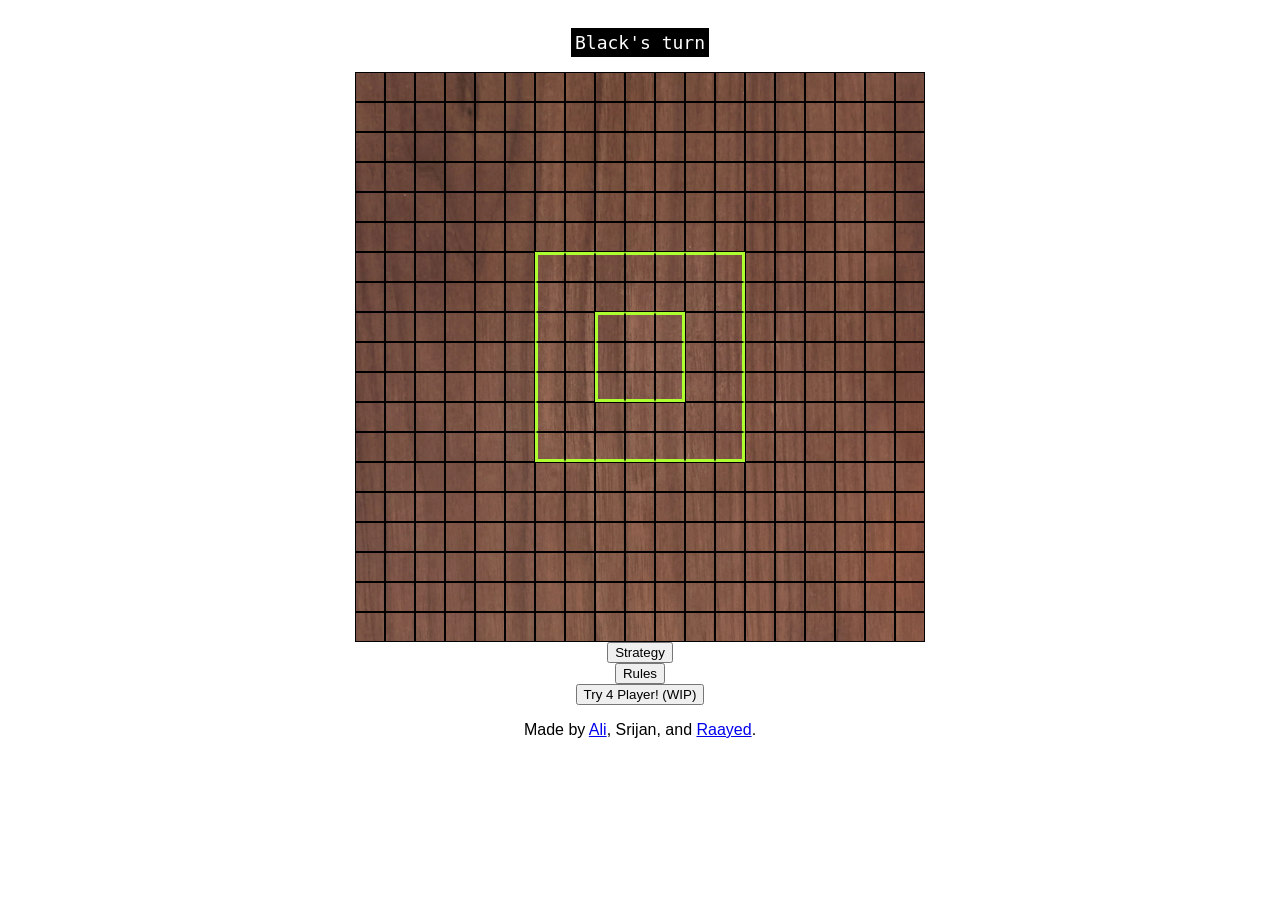
<file: index.html>
<!DOCTYPE html>
<html>
<head>
    <title>Connect Go</title>
    <meta name="viewport" content="width=device-width, initial-scale=1.0, maximum-scale=1.0">
    <link rel="icon" type="image/x-icon" href="favicon.ico">
    <link rel="stylesheet" href="css.css">
    <script src="js_turn.js" type="module" defer></script>
</head>
<body>
<div id="turnmarkercontainer">
    <div id="turnmarker"></div>
    <div id="turnmarkerpic"></div>
</div>
<div id="board"></div>
<a href="strategy.html"><button>Strategy</button></a>
<a href="rules.html"><button>Rules</button></a>
<a href="4player.html"><button>Try 4 Player! (WIP)</button></a>
<p>
Made by
<a href="https://ar613.com">Ali</a>,
Srijan, and
<a href="https://raayed.net">Raayed</a>.
</p>
</body>
</html>
</file>
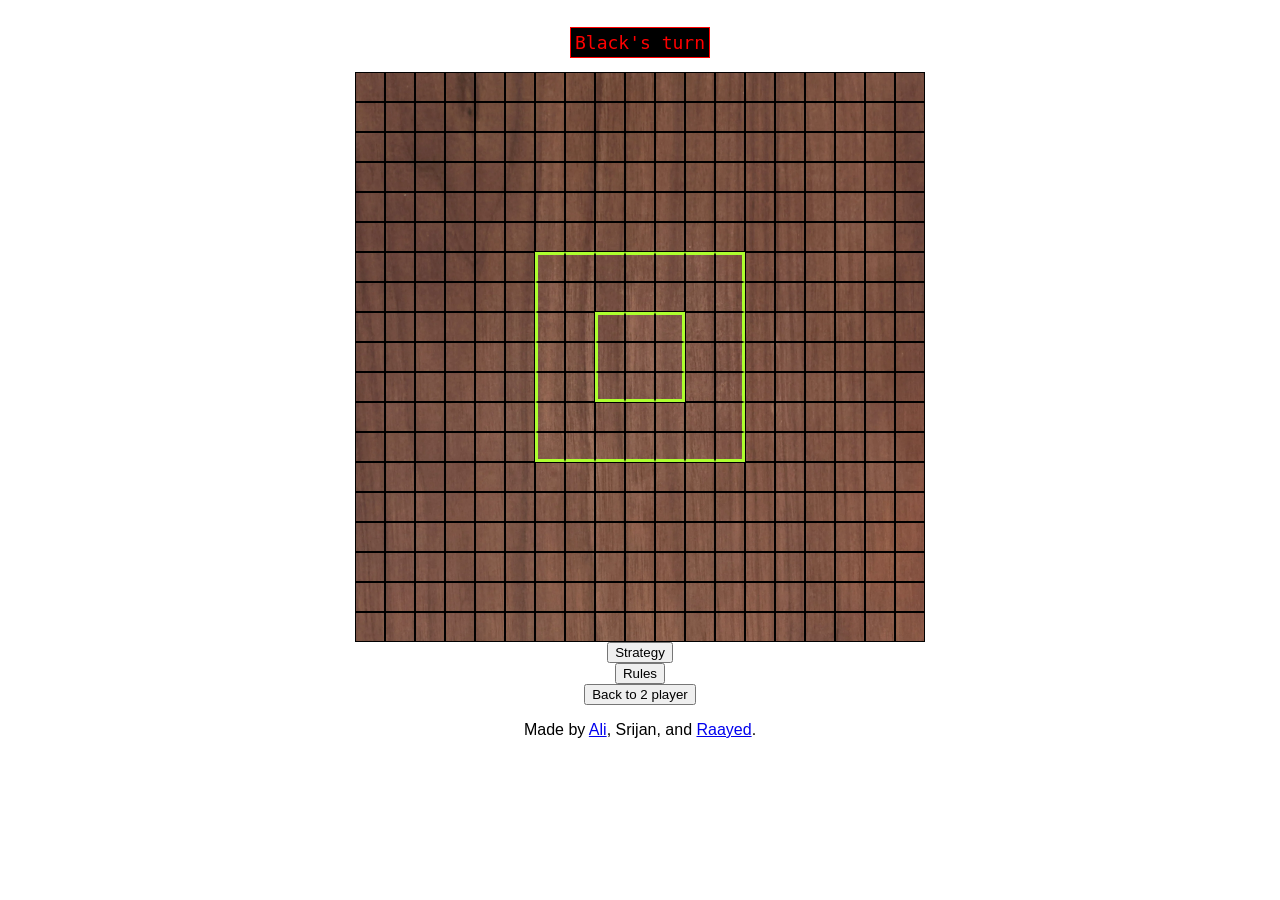
<file: 4player.html>
<!DOCTYPE html>
<html>
<head>
    <title>Connect Go</title>
    <meta name="viewport" content="width=device-width, initial-scale=1.0, maximum-scale=1.0">
    <link rel="icon" type="image/x-icon" href="favicon.ico">
    <link rel="stylesheet" href="css.css">
    <script src="js_turn_4.js" type="module" defer></script>
</head>
<body>
<div id="turnmarkercontainer">
    <div id="turnmarker"></div>
    <div id="turnmarkerpic"></div>
</div>
<div id="board"></div>
<a href="strategy.html"><button>Strategy</button></a>
<a href="rules.html"><button>Rules</button></a>
<a href="index.html"><button>Back to 2 player</button></a>
<p>
Made by
<a href="https://ar613.com">Ali</a>,
Srijan, and
<a href="https://raayed.net">Raayed</a>.
</p>
</body>
</html>
</file>
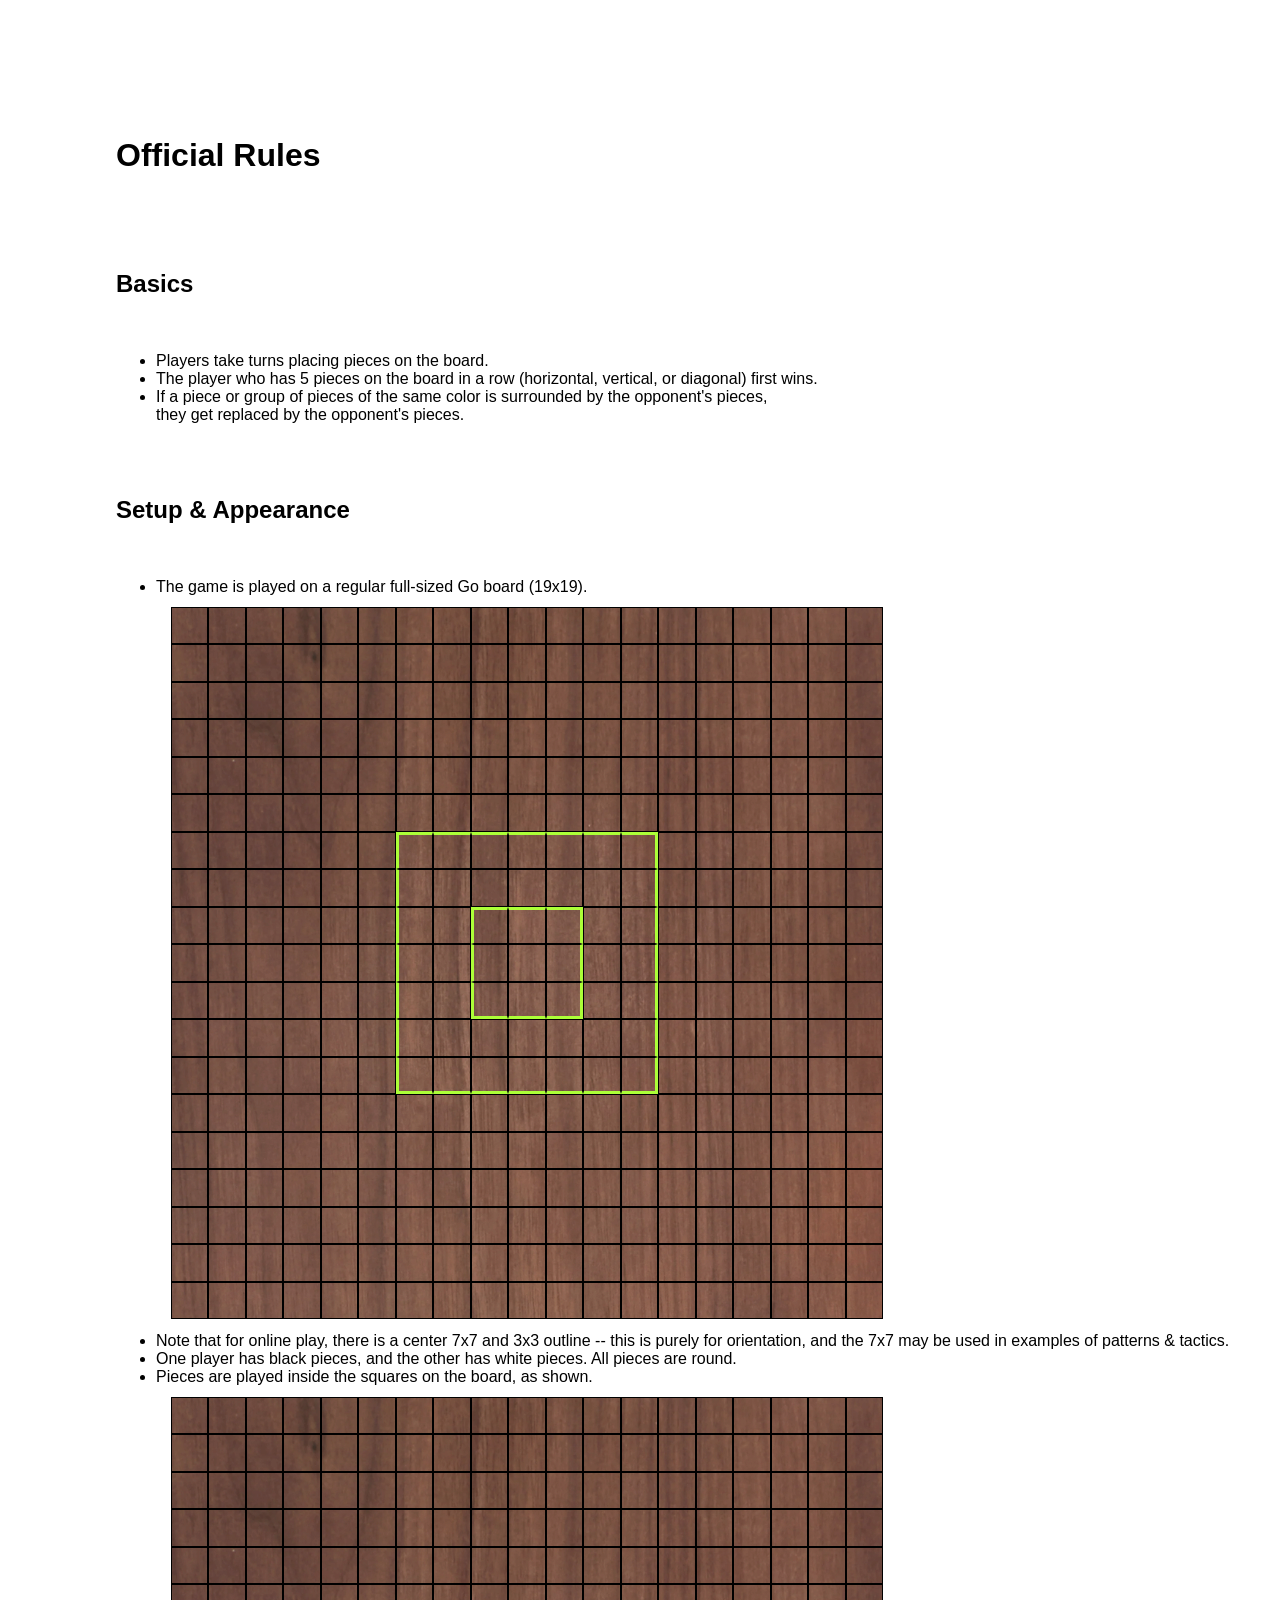
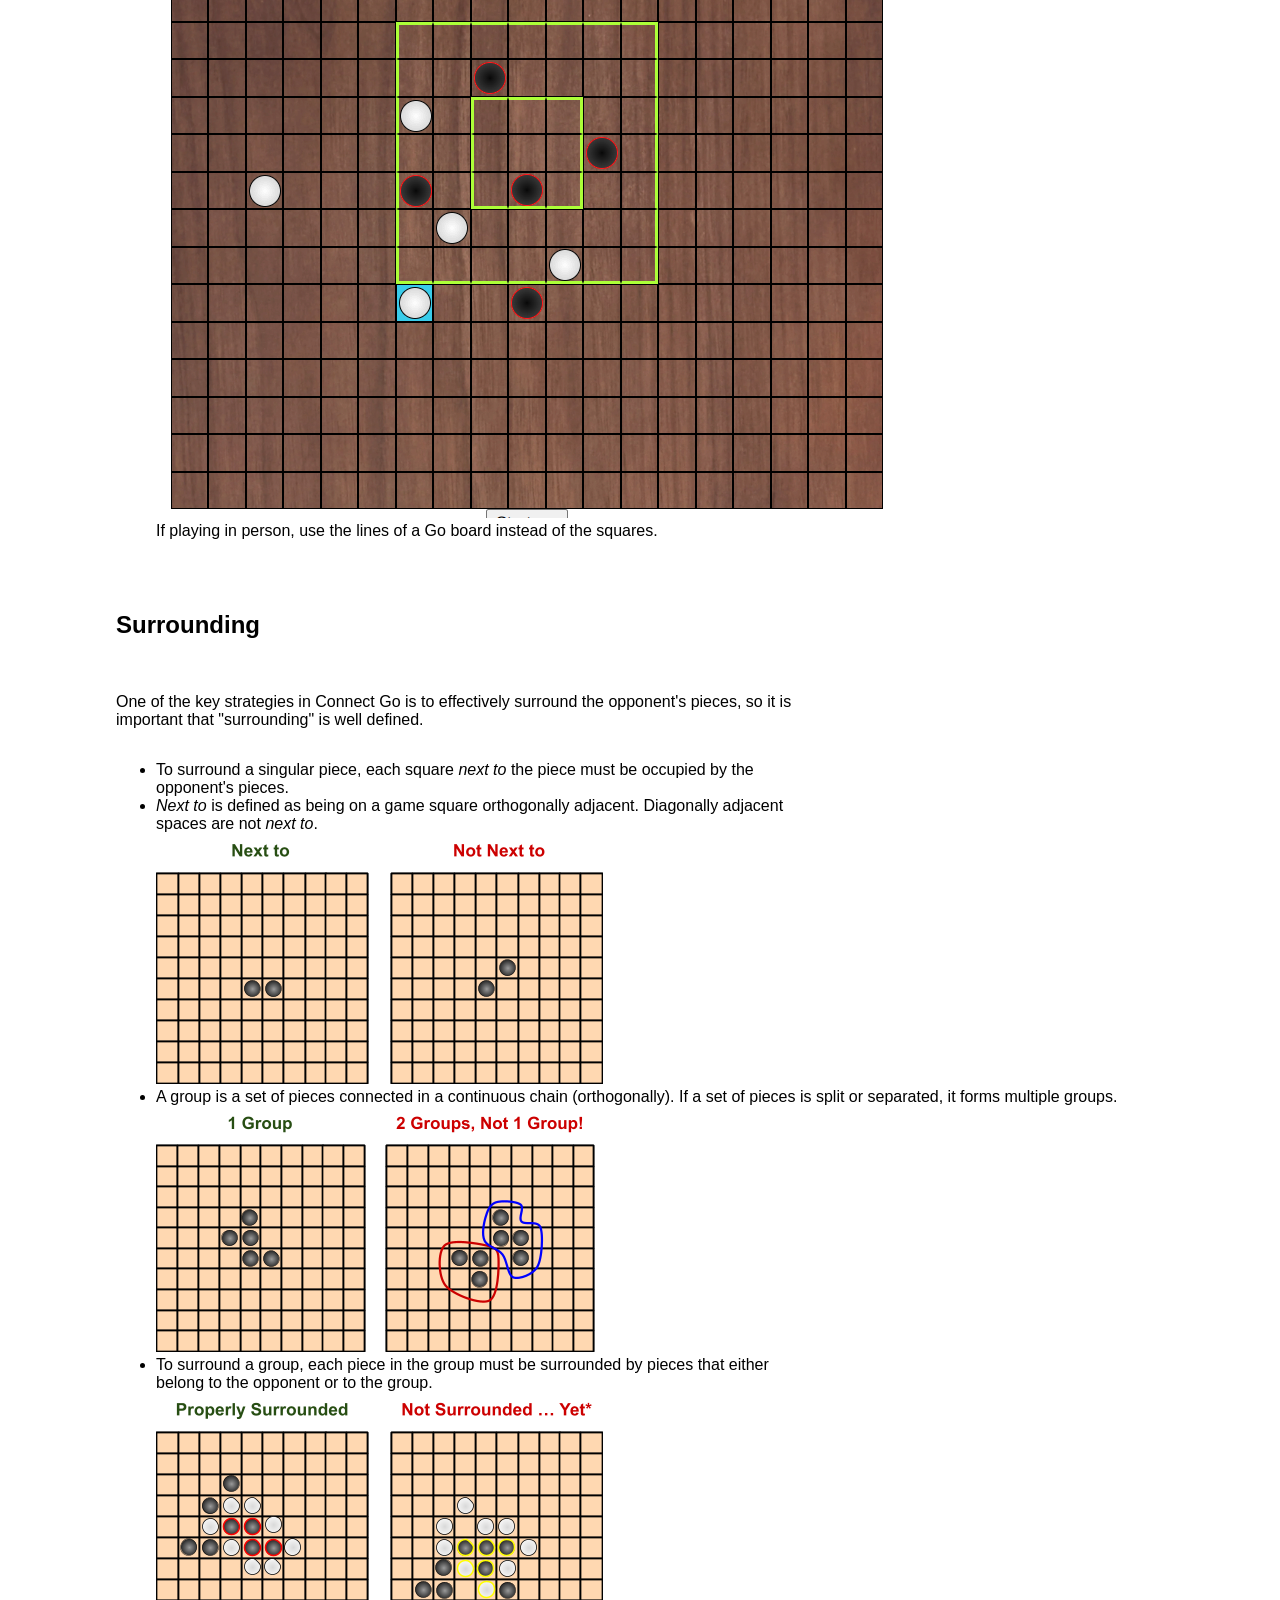
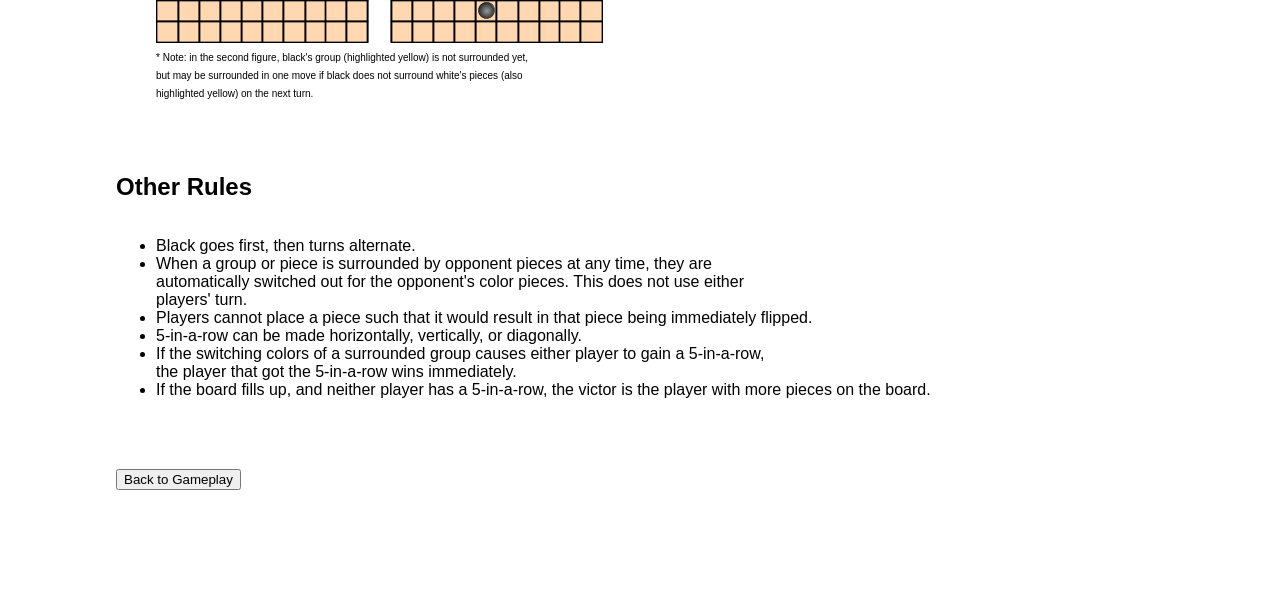
<file: rules.html>
<!DOCTYPE html>
<html>
    <head>
        <title>Connect Go - Rules</title>
        <meta name="viewport" content="width=device-width, initial-scale=1.0, maximum-scale=1.0">
        <link rel="icon" type="image/x-icon" href="favicon.ico">
        <link rel="stylesheet" href="rules-css.css">
    </head>
    <body style="text-align: left;align-items: normal;margin:96px;">
        <h1>Official Rules</h1>
        <br><br><br>
        <h2>Basics</h2>
        <br>
        <ul>
            <li>Players take turns placing pieces on the board.</li>
            <li>The player who has 5 pieces on the board in a row (horizontal, vertical, or diagonal) first wins.</li>
            <li>If a piece or group of pieces of the same color is surrounded by the opponent's pieces,<br>they get replaced by the opponent's pieces.</li>
        </ul>
        <br><br>
        <h2>Setup & Appearance</h2>
        <br>
        <ul>
            <li>The game is played on a regular full-sized Go board (19x19).</li><img src="images/image1.png">
            <li>Note that for online play, there is a center 7x7 and 3x3 outline -- this is purely for orientation, and the 7x7 may be used in examples of patterns & tactics.</li>
            <li>One player has black pieces, and the other has white pieces. All pieces are round.</li>
            <li>Pieces are played inside the squares on the board, as shown.</li><img src="images/image2.png"><br>If playing in person, use the lines of a Go board instead of the squares.
        </ul>
        <br><br>
        <h2>Surrounding</h2>
        <br>
        <p>
            One of the key strategies in Connect Go is to effectively surround the opponent's pieces, so it is<br>important that "surrounding" is well defined.
        </p>
        <ul>
            <li>To surround a singular piece, each square <i>next to</i> the piece must be occupied by the<br>opponent's pieces.</li>
            <li><i>Next to</i> is defined as being on a game square orthogonally adjacent. Diagonally adjacent<br>spaces are not <i>next to</i>.</li><img src="images/image5.png">
            <li>A group is a set of pieces connected in a continuous chain (orthogonally). If a set of pieces is split or separated, it forms multiple groups.</li><img src="images/image3.png">
            <li>To surround a group, each piece in the group must be surrounded by pieces that either<br>belong to the opponent or to the group.</li><img src="images/image4.png"><br><span style="font-size: 10px;">* Note: in the second figure, black's group (highlighted yellow) is not surrounded yet,<br>but may be surrounded in one move if black does not surround white's pieces (also<br>highlighted yellow) on the next turn.</span>
        </ul>
        <br><br>
        <h2>Other Rules</h2>
        <ul>
            <li>Black goes first, then turns alternate.</li>
            <li>When a group or piece is surrounded by opponent pieces at any time, they are<br>automatically switched out for the opponent's color pieces. This does not use either<br>players' turn.</li>
            <li>Players cannot place a piece such that it would result in that piece being immediately flipped.</li>
            <li>5-in-a-row can be made horizontally, vertically, or diagonally.</li>
            <li>If the switching colors of a surrounded group causes either player to gain a 5-in-a-row,<br>the player that got the 5-in-a-row wins immediately.</li>
            <li>If the board fills up, and neither player has a 5-in-a-row, the victor is the player with more pieces on the board.</li>
        </ul>
        <br><br><br>
        <a href="index.html"><button>Back to Gameplay</button></a>
    </body>
</html>
</file>
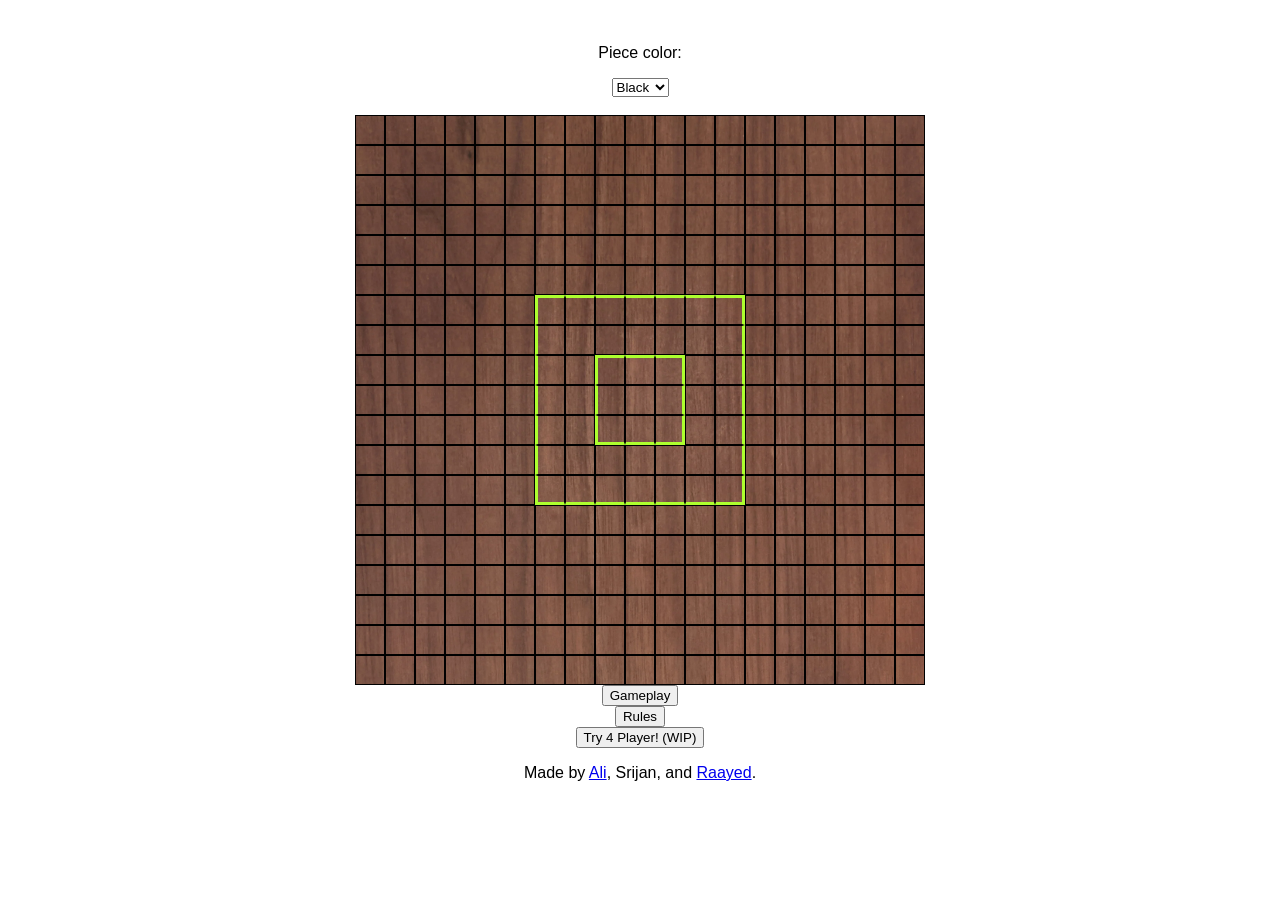
<file: strategy.html>
<!DOCTYPE html>
<html>
<head>
    <title>Connect Go - Strategy</title>
    <meta name="viewport" content="width=device-width, initial-scale=1.0, maximum-scale=1.0">
    <link rel="stylesheet" href="css.css">
    <link rel="icon" type="image/x-icon" href="favicon.ico">
    <script src="js.js" type="module" defer></script>
</head>
<body>
<p>Piece color: </p>
<select name="color" id="side-picker">
    <option value="black" selected>Black</option>
    <option value="white">White</option>
</select>
<br>
<div id="board"></div>
<a href="index.html"><button>Gameplay</button></a>
<a href="rules.html"><button>Rules</button></a>
<a href="4player.html"><button>Try 4 Player! (WIP)</button></a>
<p>
Made by
<a href="https://ar613.com">Ali</a>,
Srijan, and
<a href="https://raayed.net">Raayed</a>.
</p>
</body>
</html>
</file>
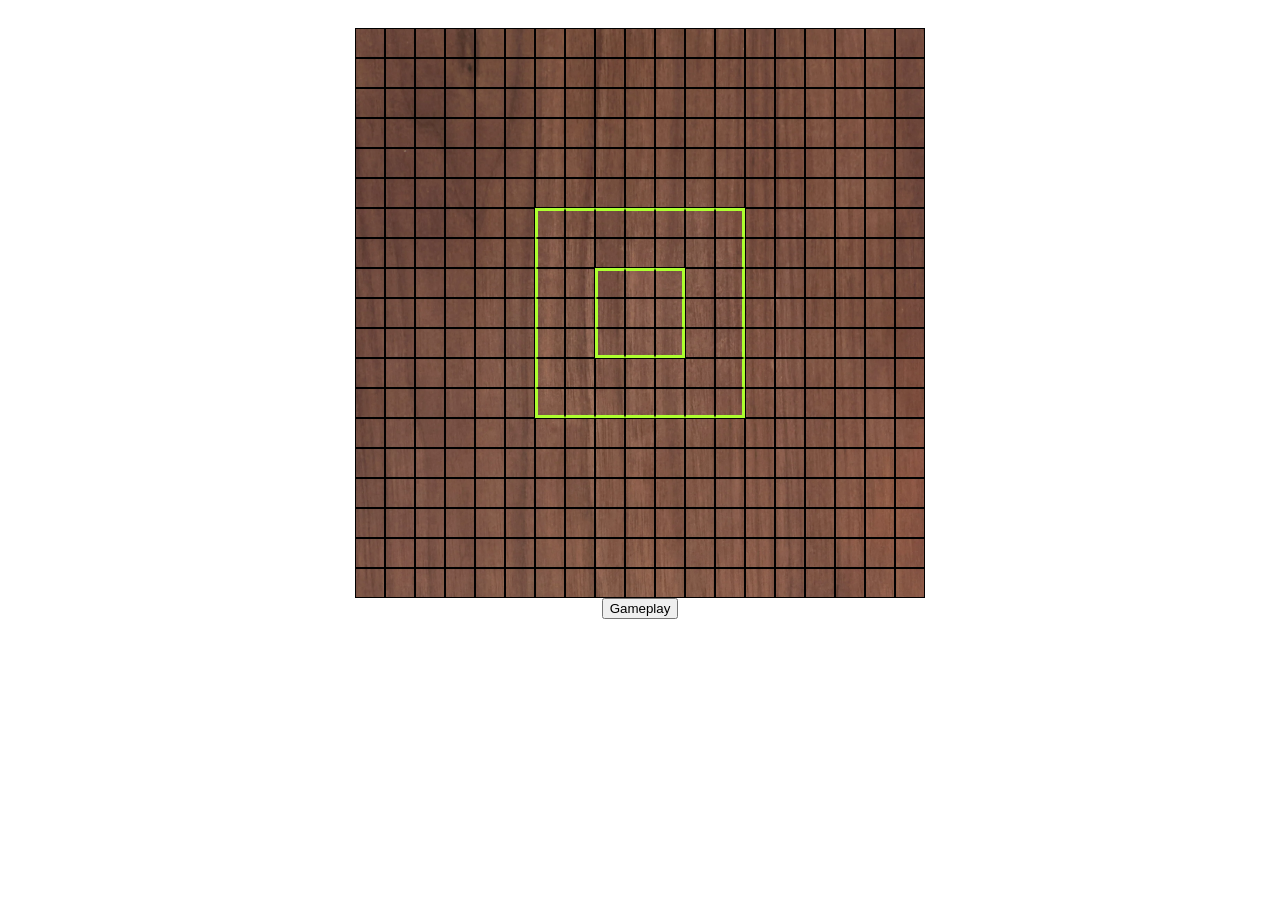
<file: turn.html>
<!DOCTYPE html>
<html>
<head>
    <title>Connect Go</title>
    <link rel="stylesheet" href="css.css">
    <script src="js.js" type="module" defer></script>
</head>
<body>
<div id="board"></div>
<a href="index.html"><button>Gameplay</button></a>
</body>
</html>
</file>
<file: css.css>
body {
    font-family: Arial, sans-serif;
    display: flex;
    flex-direction: column;
    align-items: center;
    padding: 20px;
    touch-action: manipulation;
}

h2 {
    margin-left: 10px;
}

ul {
    padding-left: 40px;
}

#board {
    display: grid;
    grid-template-columns: repeat(19, 30px);
    grid-template-rows: repeat(19, 30px);
    background-image: url('cogboard.png');
    background-size: cover;
}

.cell {
    width: 30px;
    height: 30px;
    position: relative;
    box-sizing: border-box;
    border: 1px solid black;
}

.last-move {
    background: #34cceb;

}
.last-move-4p {
    background: #f16fd2;
}


.stone {
    width: 24px;
    height: 24px;
    border-radius: 50%;
    position: absolute;
    top: 50%;
    left: 50%;
    transform: translate(-50%, -50%);
}

#turnmarkercontainer {
    margin-bottom: 15px;
    text-align: center;
}
#turnmarker {
    font-family: monospace;
    font-size: 18px;
    padding: 4px;
    border-radius: 4px;
}

.black {
    background: radial-gradient(black, rgb(75, 75, 75));
    border: 1px solid red;
}

.white {
    background: radial-gradient(white, rgb(205, 205, 205));
    border: 1px solid black;
}
/* used for 4 player */

.red {
    background: radial-gradient(red, rgb(205, 0, 0));
    border: 1px solid blue;
}

.blue {
    background: radial-gradient(blue, rgb(0, 0, 205));
    border: 1px solid white;
}

/* Center squares outline */
.center-top {
    border-top: 3px solid greenyellow !important;
}

.center-bottom {
    border-bottom: 3px solid greenyellow !important;
}

.center-left {
    border-left: 3px solid greenyellow !important;
}

.center-right {
    border-right: 3px solid greenyellow !important;
}

@media (max-width: 1000px) {

    body {
        padding: 25px;
        font-size: 25px;
    }
    
    #board {
        display: grid;
        width: 90%;
        grid-template-columns: repeat(19, 1fr);
        grid-template-rows: auto;
        aspect-ratio: 1;
        --cell-size: calc(90% / 19);
    }
    
    .cell {
        width: auto;
        height: auto;
        aspect-ratio: 1;
    }

    .stone {
        width: 72%;
        height: 72%;
        border-radius: 50%;
        position: absolute;
        top: 50%;
        left: 50%;
        transform: translate(-50%, -50%);
    }
    
    #turnmarker {
        font-size: 40px;
        padding: 10px;
        border-radius: 5px;
    }

    button {
        font-size: 30px;
    }

    /* Center squares outline */
    .center-top {
        border-top: 1.5px solid greenyellow !important;
    }

    .center-bottom {
        border-bottom: 1.5px solid greenyellow !important;
    }

    .center-left {
        border-left: 1.5px solid greenyellow !important;
    }

    .center-right {
        border-right: 1.5px solid greenyellow !important;
    }

}
</file>
<file: rules-css.css>
body {
    font-family: Arial, sans-serif;
    display: flex;
    flex-direction: column;
    align-items: left;
    padding: 20px;
    touch-action: manipulation;
    width: 100%;
}

ul {
    padding-left: 40px;
}

@media (max-width: 1000px) {
    
    body {
        padding: 10px;
        font-size: 15px;
    }

    button {
        font-size: 30px;
    }

}
</file>
